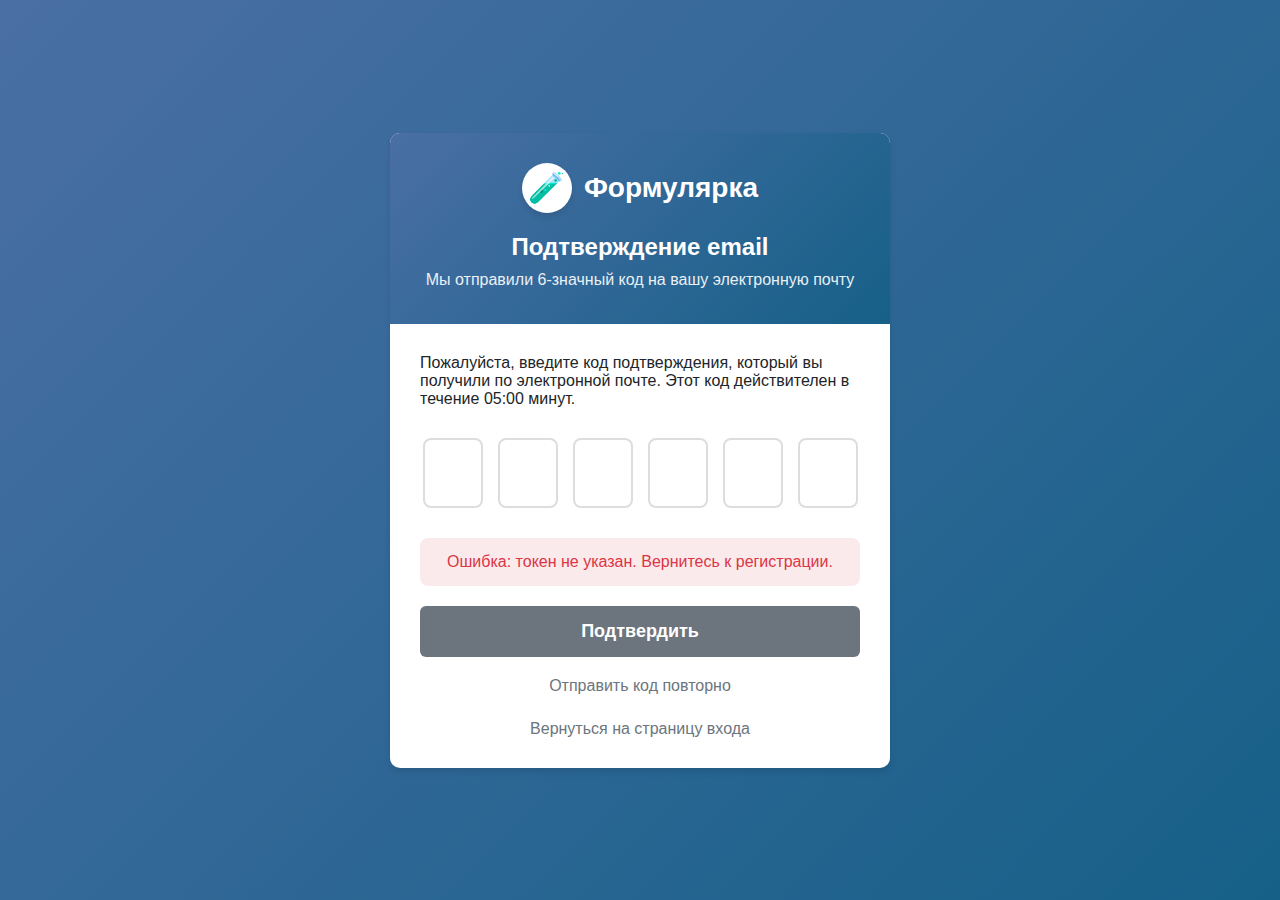
<file: frontend/templates/email_verify/email.html>
<!doctype html>
<html lang="ru">
    <head>
        <meta charset="UTF-8" />
        <meta name="viewport" content="width=device-width, initial-scale=1.0" />
        <title>Формулярка - Подтверждение email</title>
        <style>
            :root {
                --primary: #4a6fa5;
                --secondary: #166088;
                --accent: #ff6b6b;
                --light: #f8f9fa;
                --dark: #212529;
                --gray: #6c757d;
                --success: #28a745;
                --warning: #ffc107;
                --danger: #dc3545;
                --shadow: 0 4px 6px rgba(0, 0, 0, 0.1);
                --transition: all 0.3s ease;
            }
            * {
                margin: 0;
                padding: 0;
                box-sizing: border-box;
            }
            body {
                font-family: "Segoe UI", Tahoma, Geneva, Verdana, sans-serif;
                background: linear-gradient(135deg, #4a6fa5, #166088);
                color: var(--dark);
                display: flex;
                justify-content: center;
                align-items: center;
                min-height: 100vh;
                padding: 20px;
                transition: var(--transition);
            }
            body.dark-theme {
                background: linear-gradient(135deg, #1a3a5f, #0d3a56);
            }
            .verification-container {
                background-color: white;
                border-radius: 10px;
                box-shadow: var(--shadow);
                width: 100%;
                max-width: 500px;
                overflow: hidden;
                transition: var(--transition);
            }
            body.dark-theme .verification-container {
                background-color: #1e1e1e;
                box-shadow: 0 4px 6px rgba(0, 0, 0, 0.3);
            }
            .verification-header {
                padding: 30px;
                text-align: center;
                background: linear-gradient(
                    135deg,
                    var(--primary),
                    var(--secondary)
                );
                color: white;
            }
            body.dark-theme .verification-header {
                background: linear-gradient(135deg, #1a3a5f, #0d3a56);
            }
            .logo-container {
                display: flex;
                justify-content: center;
                align-items: center;
                gap: 12px;
                margin-bottom: 20px;
            }
            .logo-icon {
                width: 50px;
                height: 50px;
                background: white;
                border-radius: 50%;
                display: flex;
                align-items: center;
                justify-content: center;
                color: var(--primary);
                font-size: 30px;
                box-shadow: var(--shadow);
            }
            .logo-text {
                font-size: 28px;
                font-weight: 700;
                color: white;
            }
            .verification-header h1 {
                font-size: 24px;
                margin-bottom: 10px;
            }
            .verification-header p {
                font-size: 16px;
                opacity: 0.9;
                margin-bottom: 5px;
            }
            .verification-header .email {
                font-weight: 600;
                font-size: 18px;
                margin-top: 10px;
                background: rgba(255, 255, 255, 0.2);
                padding: 5px 15px;
                border-radius: 20px;
                display: inline-block;
            }
            .verification-content {
                padding: 30px;
            }
            .code-container {
                display: flex;
                justify-content: center;
                gap: 15px;
                margin: 30px 0;
            }
            .code-input {
                width: 60px;
                height: 70px;
                font-size: 32px;
                text-align: center;
                border: 2px solid #ddd;
                border-radius: 8px;
                transition: var(--transition);
            }
            body.dark-theme .code-input {
                background-color: #2d2d2d;
                border-color: #444;
                color: #f0f0f0;
            }
            .code-input:focus {
                border-color: var(--primary);
                outline: none;
                box-shadow: 0 0 0 3px rgba(74, 111, 165, 0.2);
                transform: translateY(-3px);
            }
            body.dark-theme .code-input:focus {
                box-shadow: 0 0 0 3px rgba(100, 181, 246, 0.2);
            }
            .timer {
                text-align: center;
                margin: 20px 0;
                font-size: 16px;
            }
            .timer span {
                font-weight: 600;
                color: var(--primary);
            }
            body.dark-theme .timer span {
                color: #64b5f6;
            }
            .verify-btn {
                width: 100%;
                padding: 15px;
                background: var(--primary);
                color: white;
                border: none;
                border-radius: 6px;
                font-size: 18px;
                font-weight: 600;
                cursor: pointer;
                transition: var(--transition);
                margin-top: 20px;
            }
            .verify-btn:hover {
                background: var(--secondary);
                transform: translateY(-2px);
            }
            .verify-btn:disabled {
                background: var(--gray);
                cursor: not-allowed;
                transform: none;
            }
            .resend-link {
                display: block;
                text-align: center;
                margin-top: 20px;
                color: var(--primary);
                text-decoration: none;
                transition: var(--transition);
                cursor: pointer;
                font-weight: 500;
            }
            body.dark-theme .resend-link {
                color: #64b5f6;
            }
            .resend-link:hover {
                text-decoration: underline;
            }
            .resend-link.disabled {
                color: var(--gray);
                cursor: not-allowed;
            }
            .resend-link.disabled:hover {
                text-decoration: none;
            }
            .status-message {
                text-align: center;
                padding: 15px;
                border-radius: 8px;
                margin-top: 20px;
                display: none;
            }
            .status-message.success {
                background: rgba(40, 167, 69, 0.1);
                color: var(--success);
                display: block;
            }
            .status-message.error {
                background: rgba(220, 53, 69, 0.1);
                color: var(--danger);
                display: block;
            }
            .back-link {
                display: block;
                text-align: center;
                margin-top: 25px;
                color: var(--gray);
                text-decoration: none;
                transition: var(--transition);
            }
            .back-link:hover {
                color: var(--primary);
            }
            body.dark-theme .back-link:hover {
                color: #64b5f6;
            }
            /* Анимации */
            @keyframes shake {
                0%,
                100% {
                    transform: translateX(0);
                }
                20%,
                60% {
                    transform: translateX(-5px);
                }
                40%,
                80% {
                    transform: translateX(5px);
                }
            }
            .shake {
                animation: shake 0.5s ease-in-out;
            }
            /* Responsive */
            @media (max-width: 576px) {
                .verification-header {
                    padding: 20px;
                }
                .verification-content {
                    padding: 20px;
                }
                .code-container {
                    gap: 10px;
                }
                .code-input {
                    width: 50px;
                    height: 60px;
                    font-size: 28px;
                }
            }
        </style>
    </head>
    <body>
        <div class="verification-container">
            <div class="verification-header">
                <div class="logo-container">
                    <div class="logo-icon">🧪</div>
                    <div class="logo-text">Формулярка</div>
                </div>
                <h1>Подтверждение email</h1>
                <p>Мы отправили 6-значный код на вашу электронную почту</p>
            </div>
            <div class="verification-content">
                <p>
                    Пожалуйста, введите код подтверждения, который вы получили
                    по электронной почте. Этот код действителен в течение
                    <span class="timer" id="timer">05:00</span> минут.
                </p>
                <form id="verificationForm">
                    <!-- Скрытое поле для хранения email из URL -->
                    <input type="hidden" id="verification-email" name="email" />

                    <div class="code-container">
                        <input
                            type="text"
                            class="code-input"
                            maxlength="1"
                            data-index="0"
                        />
                        <input
                            type="text"
                            class="code-input"
                            maxlength="1"
                            data-index="1"
                        />
                        <input
                            type="text"
                            class="code-input"
                            maxlength="1"
                            data-index="2"
                        />
                        <input
                            type="text"
                            class="code-input"
                            maxlength="1"
                            data-index="3"
                        />
                        <input
                            type="text"
                            class="code-input"
                            maxlength="1"
                            data-index="4"
                        />
                        <input
                            type="text"
                            class="code-input"
                            maxlength="1"
                            data-index="5"
                        />
                    </div>
                    <div class="status-message" id="statusMessage"></div>
                    <button
                        type="submit"
                        class="verify-btn"
                        id="verifyBtn"
                        disabled
                    >
                        Подтвердить
                    </button>
                    <div class="resend-link disabled" id="resendLink">
                        Отправить код повторно
                    </div>
                    <a href="/loginform" class="back-link"
                        >Вернуться на страницу входа</a
                    >
                </form>
            </div>
        </div>
        <script>
            // Элементы DOM
            const codeInputs = document.querySelectorAll(".code-input");
            const verifyBtn = document.getElementById("verifyBtn");
            const resendLink = document.getElementById("resendLink");
            const timerElement = document.getElementById("timer");
            const statusMessage = document.getElementById("statusMessage");
            const verificationForm =
                document.getElementById("verificationForm");

            // Функция для извлечения JWT токена из URL
            function getJwtTokenFromUrl() {
                try {
                    const urlParams = new URLSearchParams(
                        window.location.search,
                    );
                    const jwtToken = urlParams.get("email");

                    if (!jwtToken) {
                        console.error("JWT token not found in URL");
                        return null;
                    }

                    return jwtToken;
                } catch (error) {
                    console.error(
                        "Error extracting JWT token from URL:",
                        error,
                    );
                    return null;
                }
            }

            // Инициализация страницы
            document.addEventListener("DOMContentLoaded", () => {
                // Получаем JWT токен из URL
                const jwtToken = getJwtTokenFromUrl();

                if (jwtToken) {
                    // Установка фокуса на первое поле
                    codeInputs[0].focus();
                    // Запуск таймера
                    startTimer();

                    // Блокируем ссылку на повторную отправку на 30 секунд
                    setTimeout(() => {
                        resendLink.classList.remove("disabled");
                    }, 30000);
                } else {
                    statusMessage.textContent =
                        "Ошибка: токен не указан. Вернитесь к регистрации.";
                    statusMessage.className = "status-message error";
                    statusMessage.style.display = "block";

                    // Блокируем кнопку подтверждения
                    verifyBtn.disabled = true;
                    resendLink.classList.add("disabled");

                    // Через 5 секунд перенаправляем на страницу регистрации
                    setTimeout(() => {
                        window.location.href = "auth.html";
                    }, 5000);
                }

                // Проверка сохраненной темы
                const savedTheme = localStorage.getItem("theme");
                if (savedTheme === "dark") {
                    document.body.classList.add("dark-theme");
                }
            });

            // Таймер обратного отсчета
            let timeLeft = 300; // 5 минут в секундах
            let timerInterval;

            // Запуск таймера
            function startTimer() {
                clearInterval(timerInterval);
                timeLeft = 300;
                updateTimer();
                timerInterval = setInterval(() => {
                    timeLeft--;
                    updateTimer();
                    if (timeLeft <= 0) {
                        clearInterval(timerInterval);
                        resendLink.classList.remove("disabled");
                        verifyBtn.disabled = true;
                        statusMessage.textContent =
                            "Срок действия кода истек. Запросите новый код.";
                        statusMessage.className = "status-message error";
                        statusMessage.style.display = "block";
                    }
                }, 1000);
            }

            // Обновление отображения таймера
            function updateTimer() {
                const minutes = Math.floor(timeLeft / 60);
                const seconds = timeLeft % 60;
                timerElement.textContent = `${minutes.toString().padStart(2, "0")}:${seconds.toString().padStart(2, "0")}`;
            }

            // Обработка ввода кода
            codeInputs.forEach((input, index) => {
                input.addEventListener("input", function () {
                    // Автоматический переход к следующему полю
                    if (this.value && index < codeInputs.length - 1) {
                        codeInputs[index + 1].focus();
                    }
                    // Проверка заполненности всех полей
                    checkCodeCompletion();
                });

                // Обработка клавиш для удобства
                input.addEventListener("keydown", function (e) {
                    if (e.key === "Backspace" && !this.value && index > 0) {
                        codeInputs[index - 1].focus();
                    }
                });
            });

            // Проверка заполненности кода
            function checkCodeCompletion() {
                let allFilled = true;
                codeInputs.forEach((input) => {
                    if (!input.value) allFilled = false;
                });
                verifyBtn.disabled = !allFilled;
                return allFilled;
            }

            // Отправка формы
            verificationForm.addEventListener("submit", async function (e) {
                e.preventDefault();

                // Получаем JWT токен из URL
                const jwtToken = getJwtTokenFromUrl();
                if (!jwtToken) {
                    statusMessage.textContent =
                        "Ошибка: токен не указан. Вернитесь к регистрации.";
                    statusMessage.className = "status-message error";
                    statusMessage.style.display = "block";
                    return;
                }

                // Сбор кода из полей ввода
                let code = "";
                codeInputs.forEach((input) => {
                    code += input.value;
                });

                // Отправка кода и JWT токена на сервер
                try {
                    statusMessage.textContent = "Проверка кода...";
                    statusMessage.className = "status-message";
                    statusMessage.style.display = "block";
                    verifyBtn.disabled = true;

                    const response = await fetch("/api/verify/email", {
                        method: "POST",
                        headers: {
                            "X-XSRF-TOKEN": getCookie("XSRF-TOKEN"),
                            "Content-Type": "application/json",
                        },
                        body: JSON.stringify({
                            email: jwtToken, // Просто передаем JWT токен как есть
                            code: code,
                        }),
                    });

                    const result = await response.json();

                    if (response.ok) {
                        // Успешная верификация
                        statusMessage.textContent =
                            "Email успешно подтверждён! Перенаправляем на главную страницу";
                        statusMessage.className = "status-message success";

                        setTimeout(() => {
                            window.location.href = "/";
                        }, 2000);
                    } else {
                        // Ошибка верификации
                        statusMessage.textContent =
                            result.error ||
                            "Неверный код подтверждения. Пожалуйста, попробуйте снова.";
                        statusMessage.className = "status-message error";

                        // Анимация ошибки
                        codeInputs.forEach((input) => {
                            input.classList.add("shake");
                            setTimeout(
                                () => input.classList.remove("shake"),
                                500,
                            );
                        });

                        // Очистка полей
                        setTimeout(() => {
                            codeInputs.forEach((input) => {
                                input.value = "";
                            });
                            codeInputs[0].focus();
                            verifyBtn.disabled = true;
                        }, 500);
                    }
                } catch (error) {
                    statusMessage.textContent =
                        "Ошибка соединения с сервером. Попробуйте позже.";
                    statusMessage.className = "status-message error";
                    console.error("Verification error:", error);

                    setTimeout(() => {
                        codeInputs.forEach((input) => {
                            input.value = "";
                        });
                        codeInputs[0].focus();
                        verifyBtn.disabled = true;
                    }, 500);
                }
            });

            // Повторная отправка кода
            resendLink.addEventListener("click", async function () {
                if (this.classList.contains("disabled")) return;

                // Получаем JWT токен из URL
                const jwtToken = getJwtTokenFromUrl();
                if (!jwtToken) {
                    statusMessage.textContent =
                        "Ошибка: токен не указан. Вернитесь к регистрации.";
                    statusMessage.className = "status-message error";
                    statusMessage.style.display = "block";
                    return;
                }

                try {
                    statusMessage.textContent = "Отправка нового кода...";
                    statusMessage.className = "status-message";
                    statusMessage.style.display = "block";
                    this.classList.add("disabled");
                    verifyBtn.disabled = true;

                    const response = await fetch("/api/resend-verification", {
                        method: "POST",
                        headers: {
                            "Content-Type": "application/json",
                        },
                        body: JSON.stringify({ email: jwtToken }), // Просто передаем JWT токен как есть
                    });

                    if (response.ok) {
                        statusMessage.textContent =
                            "Новый код подтверждения отправлен на ваш email!";
                        statusMessage.className = "status-message success";

                        // Очистка полей
                        codeInputs.forEach((input) => {
                            input.value = "";
                        });
                        codeInputs[0].focus();

                        // Перезапуск таймера
                        startTimer();

                        // Снятие блокировки через 30 секунд
                        setTimeout(() => {
                            resendLink.classList.remove("disabled");
                        }, 30000);
                    } else {
                        const result = await response.json();
                        statusMessage.textContent =
                            result.error ||
                            "Не удалось отправить новый код. Попробуйте позже.";
                        statusMessage.className = "status-message error";

                        // Возвращаем возможность отправки
                        this.classList.remove("disabled");
                        verifyBtn.disabled = false;
                    }
                } catch (error) {
                    statusMessage.textContent =
                        "Ошибка соединения с сервером. Попробуйте позже.";
                    statusMessage.className = "status-message error";
                    console.error("Resend error:", error);

                    // Возвращаем возможность отправки
                    this.classList.remove("disabled");
                    verifyBtn.disabled = false;
                }
            });

            function getCookie(name) {
                const value = `; ${document.cookie}`;
                const parts = value.split(`; ${name}=`);
                if (parts.length === 2) return parts.pop().split(";").shift();
            }
        </script>
    </body>
</html>
</file>
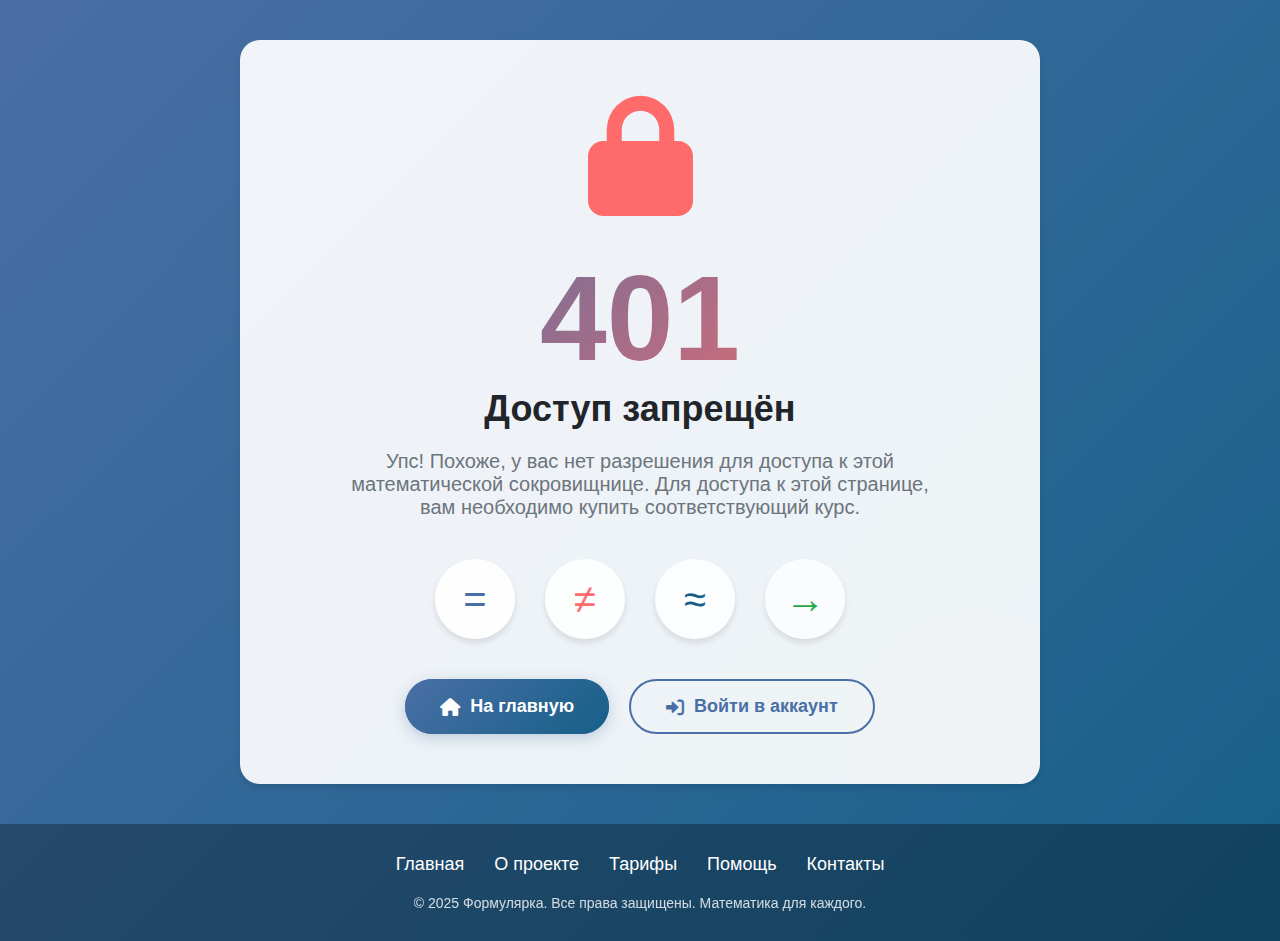
<file: frontend/templates/forbidden_pay/403_pay.html>
<!doctype html>
<html lang="ru">
    <head>
        <meta charset="UTF-8" />
        <meta name="viewport" content="width=device-width, initial-scale=1.0" />
        <title>Ошибка 403 - Доступ запрещён</title>
        <link
            rel="stylesheet"
            href="https://cdnjs.cloudflare.com/ajax/libs/font-awesome/6.0.0/css/all.min.css"
        />
        <style>
            :root {
                --primary: #4a6fa5;
                --secondary: #166088;
                --accent: #ff6b6b;
                --light: #f8f9fa;
                --dark: #212529;
                --gray: #6c757d;
                --success: #28a745;
                --warning: #ffc107;
                --danger: #dc3545;
                --shadow: 0 4px 6px rgba(0, 0, 0, 0.1);
                --transition: all 0.3s ease;
            }
            * {
                margin: 0;
                padding: 0;
                box-sizing: border-box;
            }
            body {
                font-family: "Segoe UI", Tahoma, Geneva, Verdana, sans-serif;
                background: linear-gradient(135deg, #4a6fa5, #166088);
                color: var(--light);
                min-height: 100vh;
                display: flex;
                flex-direction: column;
                transition: var(--transition);
                overflow-x: hidden;
            }
            body.dark-theme {
                background: linear-gradient(135deg, #1a3a5f, #0d3a56);
            }
            .error-container {
                flex: 1;
                display: flex;
                justify-content: center;
                align-items: center;
                padding: 40px 20px;
            }
            .error-content {
                background: rgba(255, 255, 255, 0.92);
                border-radius: 20px;
                box-shadow: var(--shadow);
                padding: 50px;
                max-width: 800px;
                width: 100%;
                text-align: center;
                position: relative;
                overflow: hidden;
                transition: var(--transition);
            }
            body.dark-theme .error-content {
                background: rgba(30, 30, 30, 0.92);
            }
            .error-content::before {
                content: "";
                position: absolute;
                top: -50px;
                left: -50px;
                width: 200px;
                height: 200px;
                border-radius: 50%;
                background: rgba(74, 111, 165, 0.1);
                z-index: -1;
            }
            .error-content::after {
                content: "";
                position: absolute;
                bottom: -80px;
                right: -60px;
                width: 250px;
                height: 250px;
                border-radius: 50%;
                background: rgba(255, 107, 107, 0.1);
                z-index: -1;
            }
            .error-icon {
                font-size: 120px;
                margin-bottom: 30px;
                color: var(--accent);
                animation: pulse 2s infinite;
            }
            .error-code {
                font-size: 120px;
                font-weight: 800;
                background: linear-gradient(
                    135deg,
                    var(--primary),
                    var(--accent)
                );
                -webkit-background-clip: text;
                -webkit-text-fill-color: transparent;
                margin-bottom: 10px;
                line-height: 1;
            }
            .error-title {
                font-size: 36px;
                margin-bottom: 20px;
                color: var(--dark);
            }
            body.dark-theme .error-title {
                color: #f0f0f0;
            }
            .error-message {
                font-size: 20px;
                margin-bottom: 30px;
                color: var(--gray);
                max-width: 600px;
                margin-left: auto;
                margin-right: auto;
            }
            .btn-group {
                display: flex;
                justify-content: center;
                gap: 20px;
                flex-wrap: wrap;
                margin-top: 30px;
            }
            .error-btn {
                padding: 15px 35px;
                border-radius: 50px;
                font-size: 18px;
                font-weight: 600;
                text-decoration: none;
                display: inline-flex;
                align-items: center;
                gap: 10px;
                transition: var(--transition);
                position: relative;
                overflow: hidden;
                z-index: 1;
            }
            .error-btn::before {
                content: "";
                position: absolute;
                top: 0;
                left: 0;
                width: 100%;
                height: 100%;
                z-index: -1;
                transition: var(--transition);
            }
            .btn-home {
                background: var(--primary);
                color: white;
                box-shadow: 0 4px 15px rgba(74, 111, 165, 0.3);
            }
            .btn-home::before {
                background: linear-gradient(
                    135deg,
                    var(--primary),
                    var(--secondary)
                );
            }
            .btn-home:hover {
                transform: translateY(-5px);
                box-shadow: 0 8px 25px rgba(74, 111, 165, 0.5);
            }
            .btn-contact {
                background: transparent;
                color: var(--primary);
                border: 2px solid var(--primary);
            }
            .btn-contact::before {
                background: var(--primary);
                opacity: 0;
            }
            .btn-contact:hover {
                color: white;
                transform: translateY(-5px);
                box-shadow: 0 4px 15px rgba(74, 111, 165, 0.3);
            }
            .btn-contact:hover::before {
                opacity: 1;
            }
            .math-elements {
                display: flex;
                justify-content: center;
                gap: 30px;
                margin: 40px 0;
                flex-wrap: wrap;
            }
            .math-element {
                width: 80px;
                height: 80px;
                background: rgba(255, 255, 255, 0.9);
                border-radius: 50%;
                display: flex;
                align-items: center;
                justify-content: center;
                font-size: 40px;
                color: var(--primary);
                box-shadow: var(--shadow);
                transition: var(--transition);
                animation: float 6s infinite ease-in-out;
            }
            body.dark-theme .math-element {
                background: rgba(30, 30, 30, 0.9);
            }
            .math-element:nth-child(2) {
                animation-delay: 1s;
                background: rgba(255, 255, 255, 0.85);
                color: var(--accent);
            }
            .math-element:nth-child(3) {
                animation-delay: 2s;
                background: rgba(255, 255, 255, 0.8);
                color: var(--secondary);
            }
            .math-element:nth-child(4) {
                animation-delay: 3s;
                background: rgba(255, 255, 255, 0.75);
                color: var(--success);
            }
            body.dark-theme .math-element {
                background: rgba(40, 40, 40, 0.9);
            }
            body.dark-theme .math-element:nth-child(2) {
                background: rgba(45, 45, 45, 0.85);
            }
            body.dark-theme .math-element:nth-child(3) {
                background: rgba(50, 50, 50, 0.8);
            }
            body.dark-theme .math-element:nth-child(4) {
                background: rgba(55, 55, 55, 0.75);
            }
            /* Анимации */
            @keyframes pulse {
                0% {
                    transform: scale(1);
                }
                50% {
                    transform: scale(1.1);
                }
                100% {
                    transform: scale(1);
                }
            }
            @keyframes float {
                0%,
                100% {
                    transform: translateY(0);
                }
                50% {
                    transform: translateY(-20px);
                }
            }
            /* Footer */
            footer {
                background-color: rgba(0, 0, 0, 0.3);
                color: white;
                padding: 30px 0;
                text-align: center;
                margin-top: auto;
            }
            body.dark-theme footer {
                background-color: rgba(0, 0, 0, 0.5);
            }
            .footer-content {
                max-width: 1200px;
                margin: 0 auto;
                padding: 0 20px;
            }
            .footer-links {
                display: flex;
                justify-content: center;
                gap: 30px;
                margin-bottom: 20px;
                flex-wrap: wrap;
            }
            .footer-links a {
                color: white;
                text-decoration: none;
                transition: var(--transition);
                font-size: 18px;
            }
            .footer-links a:hover {
                color: var(--accent);
                text-decoration: underline;
            }
            .copyright {
                font-size: 14px;
                opacity: 0.8;
                margin-top: 20px;
            }
            /* Адаптивность */
            @media (max-width: 768px) {
                .error-content {
                    padding: 30px 20px;
                }
                .error-code {
                    font-size: 80px;
                }
                .error-title {
                    font-size: 28px;
                }
                .error-message {
                    font-size: 18px;
                }
                .btn-group {
                    flex-direction: column;
                    align-items: center;
                }
                .math-elements {
                    gap: 15px;
                }
                .math-element {
                    width: 60px;
                    height: 60px;
                    font-size: 30px;
                }
            }
        </style>
    </head>
    <body>
        <div class="error-container">
            <div class="error-content">
                <div class="error-icon">
                    <i class="fas fa-lock"></i>
                </div>
                <h1 class="error-code">401</h1>
                <h2 class="error-title">Доступ запрещён</h2>
                <p class="error-message">
                    Упс! Похоже, у вас нет разрешения для доступа к этой
                    математической сокровищнице. Для доступа к этой странице,
                    вам необходимо купить соответствующий курс.
                </p>
                <div class="math-elements">
                    <div class="math-element">=</div>
                    <div class="math-element">≠</div>
                    <div class="math-element">≈</div>
                    <div class="math-element">→</div>
                </div>
                <div class="btn-group">
                    <a href="/" class="error-btn btn-home">
                        <i class="fas fa-home"></i> На главную
                    </a>
                    <a href="#" class="error-btn btn-contact">
                        <i class="fas fa-sign-in-alt"></i> Войти в аккаунт
                    </a>
                </div>
            </div>
        </div>
        <!-- Footer -->
        <footer>
            <div class="footer-content">
                <div class="footer-links">
                    <a href="#">Главная</a>
                    <a href="#">О проекте</a>
                    <a href="#">Тарифы</a>
                    <a href="#">Помощь</a>
                    <a href="#">Контакты</a>
                </div>
                <div class="copyright">
                    &copy; 2025 Формулярка. Все права защищены. Математика для
                    каждого.
                </div>
            </div>
        </footer>
    </body>
</html>
</file>
